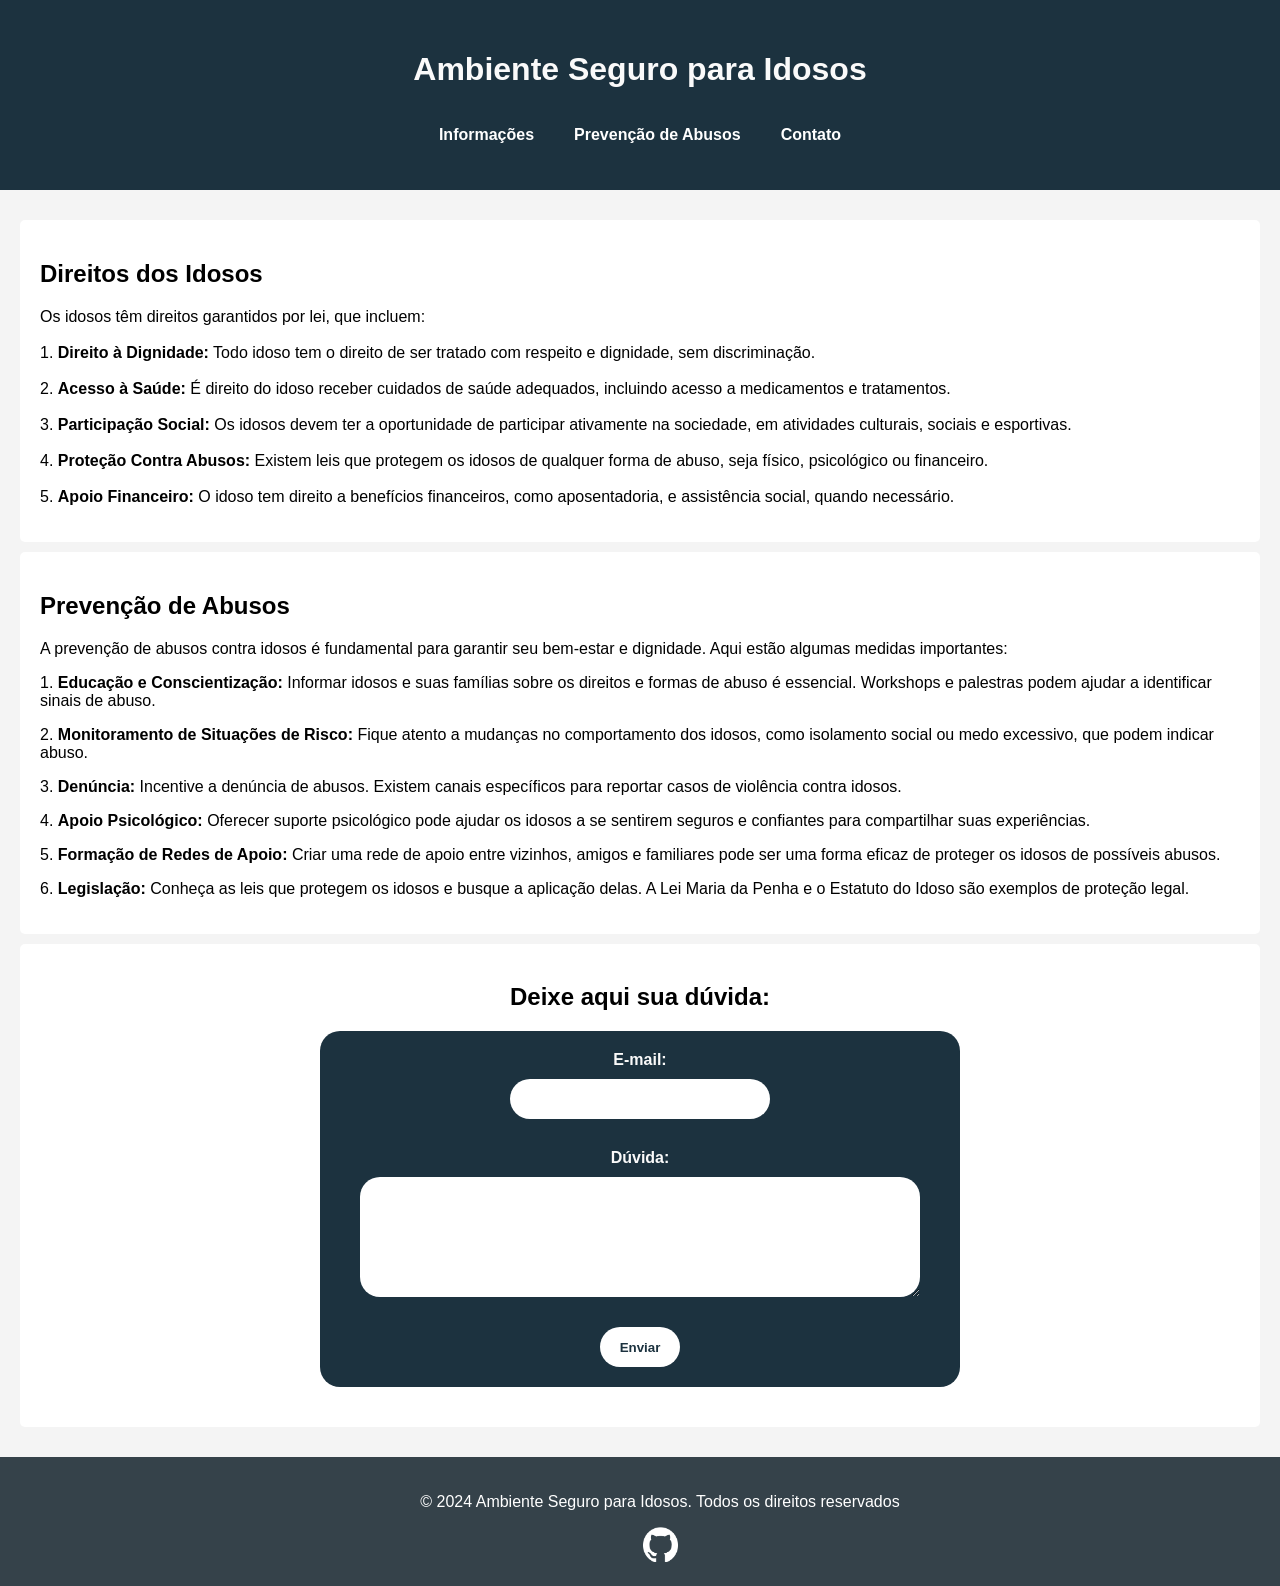
<file: index.html>
<!DOCTYPE html>
<html lang="pt-BR">

<head>
    <meta charset="UTF-8">
    <meta name="viewport" content="width=device-width, initial-scale=1.0">
    <title>Ambiente Seguro para Idosos</title>
    <link rel="stylesheet" href="/static/styles.css">
</head>

<body>
    <header>
        <h1>Ambiente Seguro para Idosos</h1>
        <nav>
            <ul>
                <li><a href="#informacoes">Informações</a></li>
                <li><a href="#prevencao">Prevenção de Abusos</a></li>
                <li><a href="#contato">Contato</a></li>
            </ul>
        </nav>
    </header>

    <main>
        <section id="informacoes">
            <h2>Direitos dos Idosos</h2>
            <p>
                Os idosos têm direitos garantidos por lei, que incluem:<br><br>
                1. <strong>Direito à Dignidade:</strong> Todo idoso tem o direito de ser tratado com respeito e
                dignidade, sem discriminação.<br><br>
                2. <strong>Acesso à Saúde:</strong> É direito do idoso receber cuidados de saúde adequados, incluindo
                acesso a medicamentos e tratamentos.<br><br>
                3. <strong>Participação Social:</strong> Os idosos devem ter a oportunidade de participar ativamente na
                sociedade, em atividades culturais, sociais e esportivas.<br><br>
                4. <strong>Proteção Contra Abusos:</strong> Existem leis que protegem os idosos de qualquer forma de
                abuso, seja físico, psicológico ou financeiro.<br><br>
                5. <strong>Apoio Financeiro:</strong> O idoso tem direito a benefícios financeiros, como aposentadoria,
                e assistência social, quando necessário.
            </p>
        </section>

        <section id="prevencao">
            <h2>Prevenção de Abusos</h2>
            <p>A prevenção de abusos contra idosos é fundamental para garantir seu bem-estar e dignidade. Aqui estão
                algumas medidas importantes:</p>
            <p>1. <strong>Educação e Conscientização:</strong> Informar idosos e suas famílias sobre os direitos e
                formas de abuso é essencial. Workshops e palestras podem ajudar a identificar sinais de abuso.</p>
            <p>2. <strong>Monitoramento de Situações de Risco:</strong> Fique atento a mudanças no comportamento dos
                idosos, como isolamento social ou medo excessivo, que podem indicar abuso.</p>
            <p>3. <strong>Denúncia:</strong> Incentive a denúncia de abusos. Existem canais específicos para reportar
                casos de violência contra idosos.</p>
            <p>4. <strong>Apoio Psicológico:</strong> Oferecer suporte psicológico pode ajudar os idosos a se sentirem
                seguros e confiantes para compartilhar suas experiências.</p>
            <p>5. <strong>Formação de Redes de Apoio:</strong> Criar uma rede de apoio entre vizinhos, amigos e
                familiares pode ser uma forma eficaz de proteger os idosos de possíveis abusos.</p>
            <p>6. <strong>Legislação:</strong> Conheça as leis que protegem os idosos e busque a aplicação delas. A Lei
                Maria da Penha e o Estatuto do Idoso são exemplos de proteção legal.</p>

        </section>

        <section id="contato">
            <h2>Deixe aqui sua dúvida:</h2>
            <form action="http://127.0.0.1:5000/contact" method="POST">

                <label for="email">E-mail:</label>
                <input type="email" id="email" name="email" required>
                <label for="doubt">Dúvida:</label>
                <textarea id="doubt" name="doubt" required></textarea>
                <button type="submit">Enviar</button>
            </form>
        </section>
    </main>

    <footer>
        <p>&copy; 2024 Ambiente Seguro para Idosos. Todos os direitos reservados</p>
        <div class="github-icon">
            <a href="https://github.com/palomarocha">
                <img src="/static/image/github-mark-white.png" alt="github-icon">
            </a>
        </div>
    </footer>
</body>

</html>
</file>
<file: static/styles.css>
body {
    font-family: Arial, sans-serif;
    margin: 0;
    padding: 0;
    background-color: #f4f4f4;
}
html{
    scroll-behavior: smooth;
}
header {
    background: #1c323f;
    color: hsl(0, 0%, 98%);
    padding: 30px 0;
    text-align: center;
}   
nav{
    display: flex;
    justify-content: center;
}
nav ul {
    list-style: none;
    padding: 0;
    display: flex;
    gap: 10px;
    padding: 0;
    
}
nav ul li {
    display: inline;
    margin: 0 15px;
   
}

nav a {
   font-weight: bold;
    color: #ffffff;;
    text-decoration: none;
}
a:hover{
    color: #0a6ea8
}

main {
    padding: 20px;
}

section {
    background: #ffffff;
    margin: 10px 0;
    padding: 20px;
    border-radius: 5px;
}

footer {
    text-align: center;
    padding: 20px;
    background: #35424a;
    color: #ffffff;
    position: relative;
    bottom: 0;
    width: 100%;
}
#contato label{
    margin-bottom: 10px;
}
#contato form{
    color: #fafafa;
    font-family: Arial, Helvetica, sans-serif;
    font-weight: bold;
    background-color: #1c323f;
    border-radius: 20px;
    padding: 20px;
    width: 50%;
    margin: 20px auto;
    display:flex;
    flex-direction: column;
    align-items: center;

}
#contato input[type="email"],
#contato textarea{
    border: none;
    margin-bottom: 30px;
    padding: 10px;
    border-radius: 20px;
    font-size: 15px;
}
#contato input[type="email"]{
    width: 40%;
    height: 20px;
}
#contato textarea{
    height: 100px;
    width: 90%;
}
#contato h2{
    text-align: center;
}
#contato button{
    color: #1c323f;
    background-color: #ffffff;
    height: 40px;
    width: 80px;
    font-weight: bold;
    border-radius: 20px;
    border: none;
    
}
#contato button:hover{
    color: #0a6ea8;
}
.github-icon img{
    width: 35px;
}
</file>
